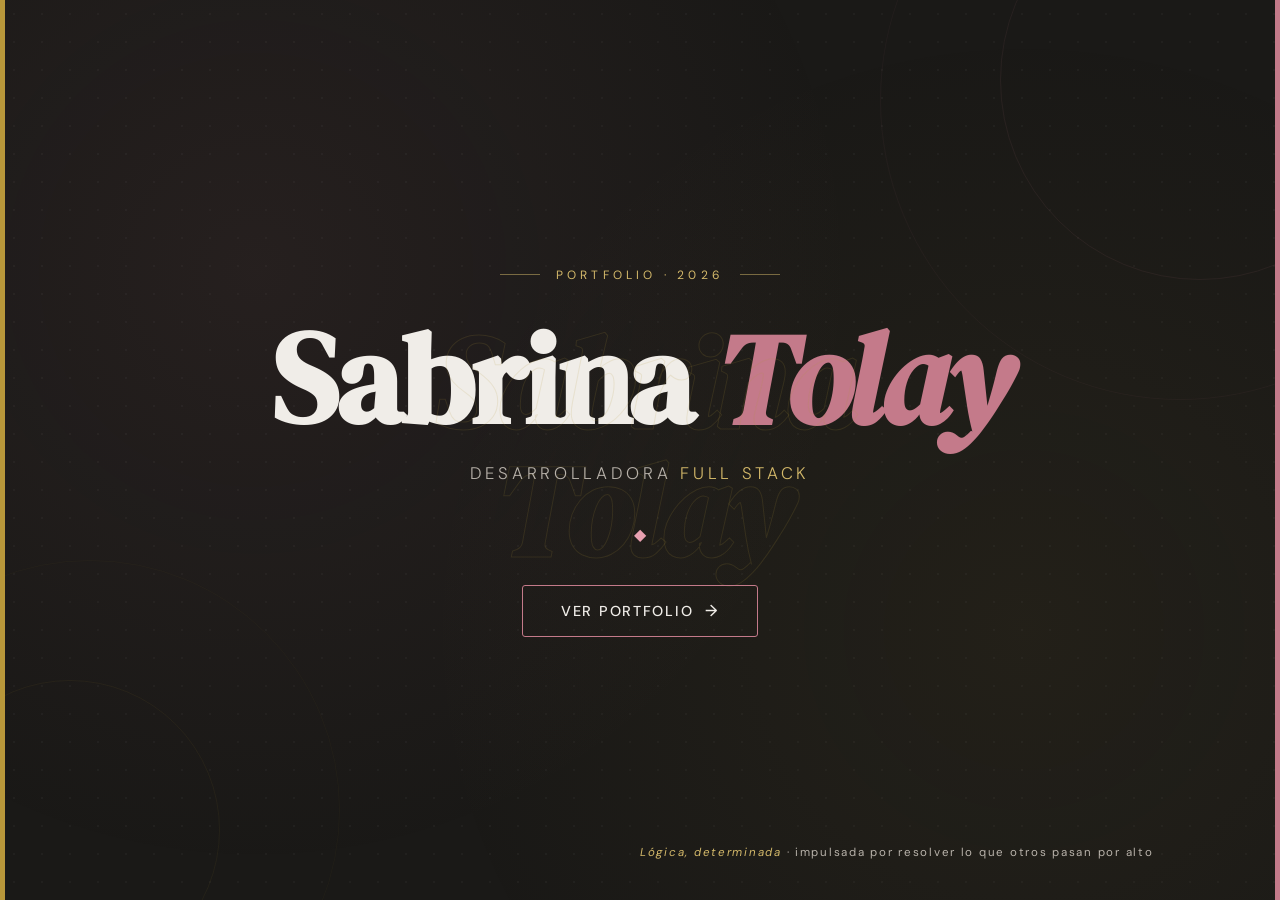
<file: index.html>
<!DOCTYPE html>
<html lang="es">
<head>
  <meta charset="UTF-8" />
  <meta name="viewport" content="width=device-width, initial-scale=1.0" />
  <title>Sabrina Tolay</title>
  <link rel="preconnect" href="https://fonts.googleapis.com">
  <link href="https://fonts.googleapis.com/css2?family=DM+Serif+Display:ital@0;1&family=DM+Sans:wght@300;400;500&display=swap" rel="stylesheet">
  <link rel="stylesheet" href="stylehome.css">
</head>
<body>

  <!-- Círculos decorativos -->
  <div class="circulo circulo-1"></div>
  <div class="circulo circulo-2"></div>
  <div class="circulo circulo-3"></div>
  <div class="circulo circulo-4"></div>

  <main class="splash">

    <div class="deco-top">
      <span class="deco-linea">Portfolio · 2026</span>
    </div>

    <h1 class="nombre" data-text="Sabrina Tolay">
      Sabrina <span class="acento">Tolay</span>
    </h1>

    <p class="subtitulo">
      Desarrolladora <span>Full Stack</span>
    </p>

    <div class="separador">
      <span class="separador-icono">◆</span>
    </div>

    <a href="portfolio.html" class="btn-entrar">
      Ver portfolio
      <span class="btn-flecha">→</span>
    </a>

  </main>

  <p class="frase">
    <em>Lógica, determinada</em> · impulsada por resolver lo que otros pasan por alto
  </p>

</body>
</html>
</file>
<file: stylehome.css>
/* ── Reset ─────────────────────────────── */
    *, *::before, *::after { box-sizing: border-box; margin: 0; padding: 0; }

    /* ── Variables ─────────────────────────── */
    :root {
      --gris-fondo:   #1a1917;
      --gris-med:     #252320;
      --gris-clar:    #2e2c29;
      --rosa:         #c47a8a;
      --rosa-suave:   #e8a0b0;
      --dorado:       #b8973a;
      --dorado-clar:  #d4b96a;
      --crema:        #f0ede8;
      --crema-suave:  #b8b2aa;
    }

    /* ── Base ──────────────────────────────── */
    html, body {
      width: 100%; height: 100%;
      overflow: hidden;
      background: var(--gris-fondo);
      font-family: 'DM Sans', sans-serif;
      -webkit-font-smoothing: antialiased;
    }

    /* ── Fondo con textura de puntos ───────── */
    body::before {
      content: '';
      position: fixed;
      inset: 0;
      background-image:
        radial-gradient(circle at 20% 30%, rgba(196,122,138,0.07) 0%, transparent 50%),
        radial-gradient(circle at 80% 70%, rgba(184,151,58,0.06) 0%, transparent 50%),
        radial-gradient(rgba(255,255,255,0.03) 1px, transparent 1px); /* Crea un círculo blanco muy pequeño (1px) casi transparente (0.03 = 3% de opacidad),el resto del espacio es transparente. */
      background-size: 100% 100%, 100% 100%, 28px 28px;/* Esto repite ese gradiente cada 28px en x e y. */
      pointer-events: none;
      z-index: 0;
    }

    /* ── Líneas decorativas laterales ──────── */
    body::after {
      content: '';
      position: fixed;
      inset: 0;
      background:
        linear-gradient(to right, var(--dorado) 0px, var(--dorado) 5px, transparent 5px),
        linear-gradient(to left,  var(--rosa)   0px, var(--rosa)   5px, transparent 5px);
      pointer-events: none;
      z-index: 0;
    }

    /* ── Contenedor central ─────────────────── */
    .splash {
      position: relative;
      z-index: 1;
      width: 100%;
      height: 100vh;
      display: flex;
      flex-direction: column;
      align-items: center;
      justify-content: center;
      gap: 0;
      padding: 2rem;
      text-align: center;
    }

    /* ── Elemento decorativo superior ──────── */
    .deco-top {
      font-size: 0.75rem;
      letter-spacing: 0.35em;
      color: var(--dorado);
      text-transform: uppercase;
      margin-bottom: 2rem;
      opacity: 0;
      animation: fadeUp 0.8s ease 0.2s forwards;
    }

    .deco-linea {
      display: inline-flex;
      align-items: center;
      gap: 1rem;
      color: var(--dorado-clar);
    }

    .deco-linea::before,
    .deco-linea::after {
      content: '';
      display: block;
      width: 40px;
      height: 1px;
      background: var(--dorado-clar);
      opacity: 0.5;
    }

    /* ── Nombre ─────────────────────────────── */
    .nombre {
      font-family: 'DM Serif Display', serif;
      font-size: clamp(3.5rem, 10vw, 8rem);
      line-height: 1;
      letter-spacing: -0.02em;
      color: var(--crema);
      opacity: 0;
      animation: fadeUp 0.9s ease 0.4s forwards;
      position: relative;
    }

    .nombre .acento {
      color: var(--rosa);
      font-style: italic;
    }

    /* Sombra de texto muy sutil */
    .nombre::after {
      content: attr(data-text);
      position: absolute;
      top: 4px;
      left: 4px;
      color: transparent;
      -webkit-text-stroke: 1px rgba(184,151,58,0.15);
      pointer-events: none;
      font-style: italic;
    }

    /* ── Subtítulo ──────────────────────────── */
    .subtitulo {
      font-size: clamp(0.85rem, 2vw, 1.05rem);
      font-weight: 300;
      letter-spacing: 0.22em;
      text-transform: uppercase;
      color: var(--crema-suave);
      margin-top: 1.2rem;
      opacity: 0;
      animation: fadeUp 0.9s ease 0.6s forwards;
    }

    .subtitulo span {
      color: var(--dorado-clar);
    }

    /* ── Separador ──────────────────────────── */
    .separador {
      display: flex;
      align-items: center;
      gap: 1rem;
      margin: 2.5rem 0;
      opacity: 0;
      animation: fadeUp 0.8s ease 0.8s forwards;
    }

    .separador::before,
    .separador::after {
      content: '';
      flex: 1;
      max-width: 80px;
      height: 1px;
      background: linear-gradient(to right, transparent, var(--rosa-suave));
    }

    .separador::after {
      background: linear-gradient(to left, transparent, var(--rosa-suave));
    }

    .separador-icono {
      font-size: 1rem;
      color: var(--rosa-suave);
    }

    /* ── Botón ───────────────────────────────── */
    .btn-entrar {
      display: inline-flex;
      align-items: center;
      gap: 0.75rem;
      padding: 0.9rem 2.4rem;
      background: transparent;
      border: 1.5px solid var(--rosa);
      border-radius: 3px;
      color: var(--crema);
      font-family: 'DM Sans', sans-serif;
      font-size: 0.9rem;
      font-weight: 500;
      letter-spacing: 0.12em;
      text-transform: uppercase;
      text-decoration: none;
      cursor: pointer;
      opacity: 0;
      animation: fadeUp 0.8s ease 1s forwards;
      position: relative;
      overflow: hidden;
      transition: color 0.3s ease, border-color 0.3s ease;
    }

    /* Efecto fill al hover */
    .btn-entrar::before {
      content: '';
      position: absolute;
      inset: 0;
      background: var(--rosa);
      transform: translateX(-100%);
      transition: transform 0.35s ease;
      z-index: -1;
    }

    .btn-entrar:hover::before {
      transform: translateX(0);
    }

    .btn-entrar:hover {
      color: var(--crema);
      border-color: var(--rosa);
    }

    .btn-flecha {
      font-size: 1rem;
      transition: transform 0.3s ease;
    }

    .btn-entrar:hover .btn-flecha {
      transform: translateX(5px);
    }

    /* ── Frase inferior ─────────────────────── */
    .frase {
      position: fixed;
      bottom: 2.5rem;
      left: 50%;
      transform: translateX(-50%);
      font-size: 0.72rem;
      letter-spacing: 0.15em;
      color: var(--crema-suave);
      opacity: 0;
      animation: fadeUp 0.8s ease 1.3s forwards;
      white-space: nowrap;
    }

    .frase em {
      color: var(--dorado-clar);
      font-style: italic;
    }

    /* ── Círculos decorativos de fondo ──────── */
    .circulo {
      position: fixed;
      border-radius: 50%;
      pointer-events: none;
      z-index: 0;
    }

    .circulo-1 {
      width: 400px; height: 400px;
      top: -120px; right: -120px;
      border: 1px solid rgba(196,122,138,0.08);
    }

    .circulo-2 {
      width: 600px; height: 600px;
      top: -200px; right: -200px;
      border: 1px solid rgba(196,122,138,0.05);
    }

    .circulo-3 {
      width: 300px; height: 300px;
      bottom: -80px; left: -80px;
      border: 1px solid rgba(184,151,58,0.07);
    }

    .circulo-4 {
      width: 500px; height: 500px;
      bottom: -160px; left: -160px;
      border: 1px solid rgba(184,151,58,0.04);
    }

    /* ── Animaciones ────────────────────────── */
    @keyframes fadeUp {
      from { opacity: 0; transform: translateY(20px); }
      to   { opacity: 1; transform: translateY(0); }
    }

    /* ── Responsive ─────────────────────────── */
    @media (max-width: 480px) {
      .nombre::after { display: none; }
      .separador::before,
      .separador::after { max-width: 40px; }
    }
</file>
